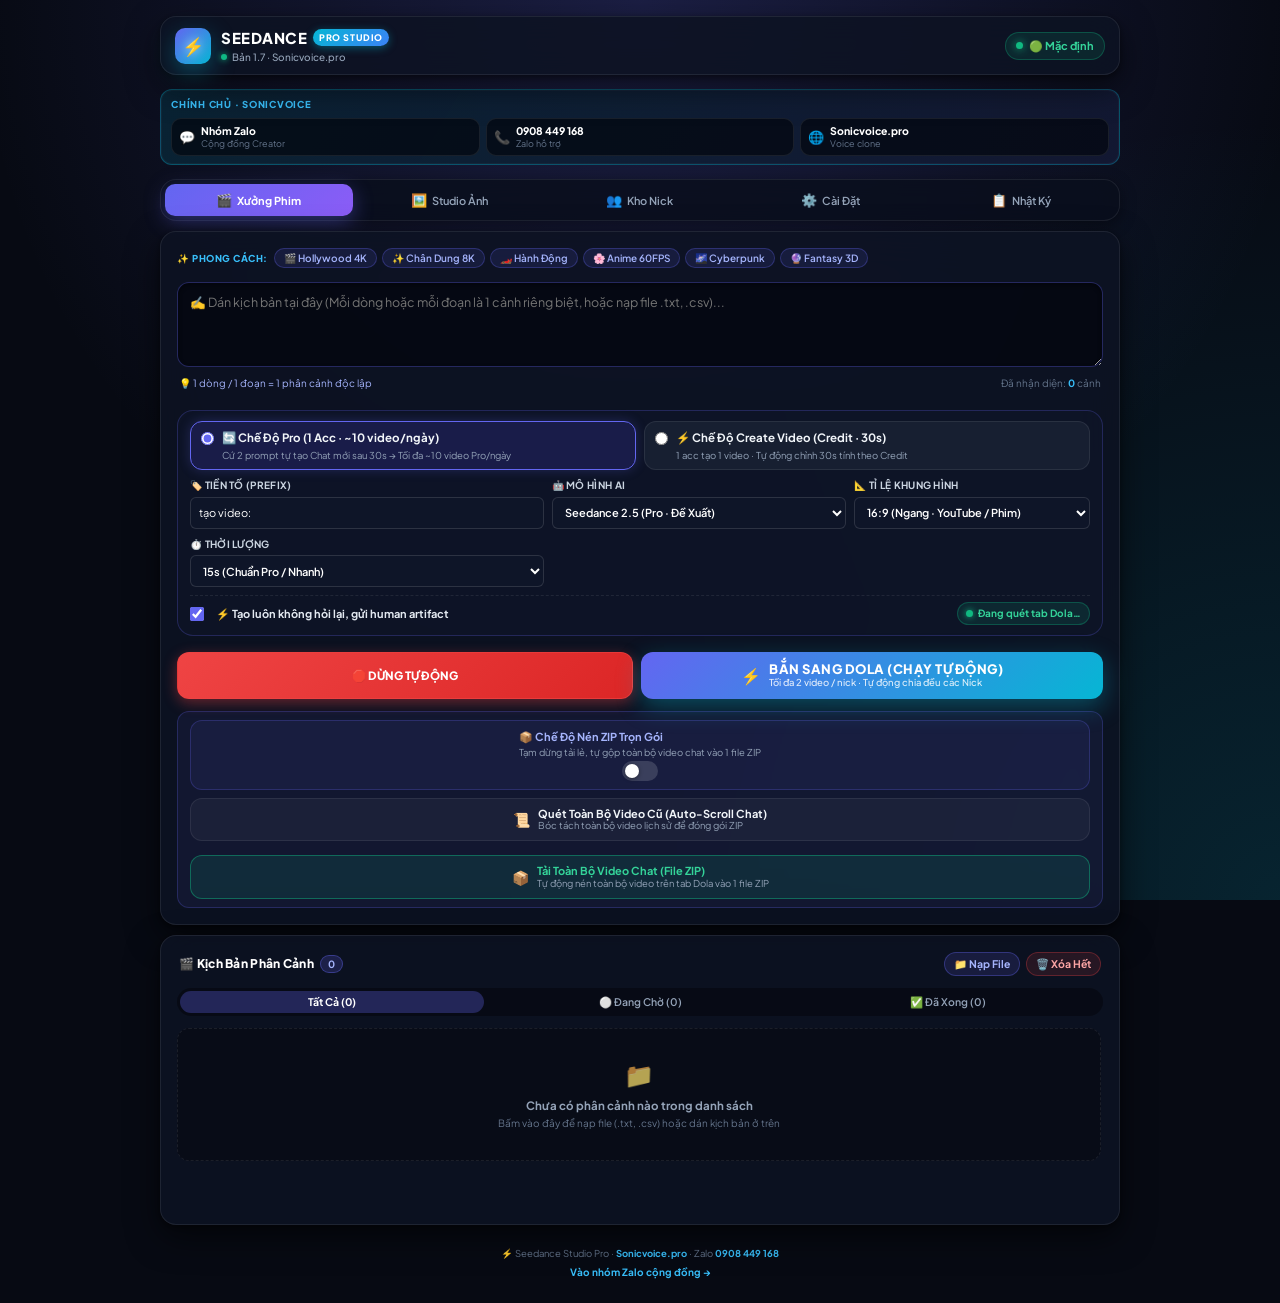
<file: extensions/dola30/popup.html>
<!DOCTYPE html>
<html lang="vi">
<head>
    <script src="popup-config.js"></script>
    <script src="security-shield.js"></script>
    <script src="extension-logger.js"></script>
    <meta charset="UTF-8">
    <meta name="viewport" content="width=device-width, initial-scale=1.0">
    <title>Seedance Creator Studio v1.7</title>
    <link rel="preconnect" href="https://fonts.googleapis.com">
    <link rel="preconnect" href="https://fonts.gstatic.com" crossorigin>
    <link href="https://fonts.googleapis.com/css2?family=Plus+Jakarta+Sans:wght@400;500;600;700;800;900&display=swap" rel="stylesheet">
    <link rel="stylesheet" href="popup.css">
</head>
<body>
    <div class="studio-app-wrapper">
        
        <!-- ================================================================= -->
        <!-- TOP COMMAND BAR / HEADER -->
        <!-- ================================================================= -->
        <header class="studio-header">
            <div class="header-brand">
                <div class="brand-logo-hex">
                    <span class="logo-bolt">⚡</span>
                </div>
                <div class="brand-titles">
                    <div class="brand-main-title">
                        <span class="brand-name" id="sr-brand-title">SEEDANCE</span>
                        <span class="brand-badge-pro">PRO STUDIO</span>
                    </div>
                    <div class="brand-sub-badge" id="sr-version-badge">
                        <span class="quality-dot"></span> Bản 1.7 · Sonicvoice.pro
                    </div>
                </div>
            </div>

            <div class="header-status-capsule" id="header-active-account" title="Trạng thái tài khoản Dola trên tab hiện tại">
                <span class="status-pulse-dot"></span>
                <span class="status-account-name">🟢 Mặc định</span>
            </div>
        </header>

        <!-- BRAND / COMMUNITY STRIP -->
        <section class="creator-brand-bar" aria-label="Thông tin hỗ trợ chính chủ">
            <div class="creator-brand-kicker">Chính chủ · Sonicvoice</div>
            <div class="creator-brand-links">
                <a class="creator-brand-chip chip-zalo" href="https://zalo.me/g/jvwa05y9id3apkgfocw0" target="_blank" rel="noopener noreferrer" title="Nhóm Zalo cộng đồng">
                    <span class="chip-ico" aria-hidden="true">💬</span>
                    <span class="chip-copy">
                        <strong>Nhóm Zalo</strong>
                        <small>Cộng đồng Creator</small>
                    </span>
                </a>
                <a class="creator-brand-chip chip-phone" href="tel:0908449168" title="Zalo hỗ trợ 0908449168">
                    <span class="chip-ico" aria-hidden="true">📞</span>
                    <span class="chip-copy">
                        <strong>0908 449 168</strong>
                        <small>Zalo hỗ trợ</small>
                    </span>
                </a>
                <a class="creator-brand-chip chip-web" href="https://sonicvoice.pro" target="_blank" rel="noopener noreferrer" title="Website Voice clone Sonicvoice.pro">
                    <span class="chip-ico" aria-hidden="true">🌐</span>
                    <span class="chip-copy">
                        <strong>Sonicvoice.pro</strong>
                        <small>Voice clone</small>
                    </span>
                </a>
            </div>
        </section>

        <!-- 🔒 LOCK SCREEN VIEW (Ẩn vĩnh viễn) -->
        <div class="tab-content" id="view-license-lock" style="display: none !important;">
            <div class="lock-card">
                <div class="lock-mark">⚡</div>
                <p class="eyebrow">BẢN QUYỀN SEEDANCE PRO STUDIO</p>
                <h2 class="lock-title">Kích Hoạt Thiết Bị</h2>
                <p class="lock-sub">Bản quyền đã được tích hợp sẵn miễn phí cho cộng đồng Creator Việt Nam.</p>
                
                <div class="machine-id-container">
                    <span class="machine-id-label">MÃ THIẾT BỊ CỦA BẠN:</span>
                    <div class="machine-id-box" id="display-machine-id">ĐANG TẠO...</div>
                    <button class="btn-copy-id" id="btn-copy-machine-id">📋 Sao Chép Mã</button>
                </div>

                <div class="key-input-container">
                    <span class="machine-id-label">NHẬP MÃ BẢN QUYỀN:</span>
                    <input type="text" id="input-license-key" class="input-text" placeholder="CTB-VIP-PRO-VIETNAM">
                    <button class="btn-primary" id="btn-activate-license">⚡ Kích Hoạt Miễn Phí</button>
                    <div id="activation-error" class="activation-error"></div>
                </div>
            </div>
        </div>

        <!-- ================================================================= -->
        <!-- MAIN STUDIO WORKSPACE -->
        <!-- ================================================================= -->
        <div id="main-unlocked-ui" class="studio-main-ui" style="display: flex !important;">
            
            <!-- STUDIO SEGMENTED NAVIGATION DOCK -->
            <nav class="studio-nav-dock nav-tabs" role="tablist">
                <button class="nav-dock-btn nav-btn active" id="tab-prompts" role="tab" aria-selected="true">
                    <span class="nav-dock-icon tab-icon">🎬</span>
                    <span class="nav-dock-label">Xưởng Phim</span>
                </button>
                <button class="nav-dock-btn nav-btn" id="tab-images" role="tab" aria-selected="false" aria-controls="view-images">
                    <span class="nav-dock-icon tab-icon">🖼️</span>
                    <span class="nav-dock-label">Studio Ảnh</span>
                </button>
                <button class="nav-dock-btn nav-btn" id="tab-accounts" role="tab" aria-selected="false">
                    <span class="nav-dock-icon tab-icon">👥</span>
                    <span class="nav-dock-label">Kho Nick</span>
                </button>
                <button class="nav-dock-btn nav-btn" id="tab-settings" role="tab" aria-selected="false">
                    <span class="nav-dock-icon tab-icon">⚙️</span>
                    <span class="nav-dock-label">Cài Đặt</span>
                </button>
                <button class="nav-dock-btn nav-btn" id="tab-logs" role="tab" aria-selected="false">
                    <span class="nav-dock-icon tab-icon">📋</span>
                    <span class="nav-dock-label">Nhật Ký</span>
                </button>
            </nav>

            <!-- ============================================================= -->
            <!-- WORKSPACE 1: XƯỞNG PHIM (PROMPT & SCENE DIRECTOR) -->
            <!-- ============================================================= -->
            <div class="tab-content studio-tab-panel" id="view-prompts" role="tabpanel">
                
                <!-- DIRECTOR CONTROL & COMPOSER DECK -->
                <div class="studio-card director-deck">
                    
                    <!-- Quick Preset Style Tags -->
                    <div class="director-presets-wrap">
                        <div class="preset-label-tag">
                            <span>✨ PHONG CÁCH:</span>
                        </div>
                        <div class="preset-chips-scroll">
                            <button type="button" class="preset-chip" data-style="cinematic 4k 60fps, dynamic camera angle, hyperdetailed movie scene, blockbuster lighting">🎬 Hollywood 4K</button>
                            <button type="button" class="preset-chip" data-style="ultra photorealistic 8k portrait, natural skin textures, 85mm lens, cinematic studio lighting">✨ Chân Dung 8K</button>
                            <button type="button" class="preset-chip" data-style="high octane action scene, fast motion, intense camera angle, dramatic speed ramp, 4k">🏎️ Hành Động</button>
                            <button type="button" class="preset-chip" data-style="makoto shinkai anime style, vibrant beautiful colors, 4k 60fps, emotional cinematic lighting">🌸 Anime 60FPS</button>
                            <button type="button" class="preset-chip" data-style="futuristic cyberpunk city, glowing neon reflections, rain puddles, volumetric mist, 8k">🌌 Cyberpunk</button>
                            <button type="button" class="preset-chip" data-style="mystical fantasy realm, magical glowing particles, ethereal atmosphere, unreal engine 5">🔮 Fantasy 3D</button>
                        </div>
                    </div>

                    <!-- Scene Script Input Area -->
                    <div class="composer-textarea-wrap">
                        <textarea id="textarea-quick-prompts" class="studio-textarea input-textarea" rows="3" placeholder="✍️ Dán kịch bản tại đây (Mỗi dòng hoặc mỗi đoạn là 1 cảnh riêng biệt, hoặc nạp file .txt, .csv)..."></textarea>
                    </div>

                    <!-- PROMPT FORMAT & GENERATION CONTROLS (GPM / 2-PROMPT LOOP) -->
                    <div class="generator-config-panel">
                        <!-- Mode Selector -->
                        <div class="generator-mode-row">
                            <label class="mode-radio-card" title="Chạy tuần tự trên 1 tài khoản/tab, tự động New Chat sau mỗi 2 prompt (tối đa ~10 video Pro/ngày)">
                                <input type="radio" name="generation-mode" id="radio-mode-single" value="single" checked>
                                <div class="mode-radio-body">
                                    <span class="mode-title">🔄 Chế Độ Pro (1 Acc · ~10 video/ngày)</span>
                                    <small class="mode-sub">Cứ 2 prompt tự tạo Chat mới sau 30s → Tối đa ~10 video Pro/ngày</small>
                                </div>
                            </label>
                            <label class="mode-radio-card" title="Chế độ Create Video: 1 acc tạo 1 video và tự động chỉnh thời lượng 30s theo Credit">
                                <input type="radio" name="generation-mode" id="radio-mode-distributed" value="credit_video">
                                <div class="mode-radio-body">
                                    <span class="mode-title">⚡ Chế Độ Create Video (Credit · 30s)</span>
                                    <small class="mode-sub">1 acc tạo 1 video · Tự động chỉnh 30s tính theo Credit</small>
                                </div>
                            </label>
                        </div>

                        <!-- DAILY LIMIT EXCEEDED WARNING BANNER -->
                        <div id="daily-limit-warning-banner" style="display: none; margin-top: 8px; margin-bottom: 8px; padding: 10px 14px; background: rgba(239, 68, 68, 0.2); border: 1px solid #ef4444; border-radius: 8px; color: #fecaca; font-size: 12px; line-height: 1.4;">
                            <div style="display: flex; align-items: center; gap: 10px;">
                                <span style="font-size: 18px;">🚫</span>
                                <div>
                                    <strong style="color: #fff;">Đã Đạt Giới Hạn Tạo Video Hằng Ngày:</strong>
                                    <div>Tài khoản này đã hết hạn mức Pro hôm nay (~10 video/ngày). Vui lòng chuyển sang Chế độ Credit hoặc đổi Nick khác!</div>
                                </div>
                            </div>
                        </div>

                        <!-- Parameter Row: Prefix, Model, Aspect Ratio, Duration -->
                        <div class="generator-params-grid">
                            <div class="param-col param-prefix-col">
                                <label class="param-label" for="input-prompt-prefix">🏷️ Tiền Tố (Prefix)</label>
                                <input type="text" id="input-prompt-prefix" class="studio-input param-input" value="tạo video: " placeholder="tạo video: ">
                            </div>
                            <div class="param-col">
                                <label class="param-label" for="sel-model-version">🤖 Mô Hình AI</label>
                                <select id="sel-model-version" class="studio-select param-select">
                                    <option value="2.5" selected>Seedance 2.5 (Pro · Đề Xuất)</option>
                                    <option value="2.0">Seedance 2.0 (Nhanh)</option>
                                </select>
                            </div>
                            <div class="param-col">
                                <label class="param-label" for="sel-aspect-ratio">📐 Tỉ Lệ Khung Hình</label>
                                <select id="sel-aspect-ratio" class="studio-select param-select">
                                    <option value="16:9" selected>16:9 (Ngang · YouTube / Phim)</option>
                                    <option value="9:16">9:16 (Dọc · TikTok / Shorts / Reels)</option>
                                    <option value="1:1">1:1 (Vuông · Instagram)</option>
                                    <option value="4:3">4:3 (Chuẩn Cũ)</option>
                                    <option value="21:9">21:9 (Ultrawide Cinema)</option>
                                    <option value="none">Không chèn tỉ lệ</option>
                                </select>
                            </div>
                            <div class="param-col">
                                <label class="param-label" for="sel-prompt-duration">⏱️ Thời Lượng</label>
                                <select id="sel-prompt-duration" class="studio-select param-select">
                                    <option value="15s" selected>15s (Chuẩn Pro / Nhanh)</option>
                                    <option value="10s">10s (Nhanh / Pro)</option>
                                    <option value="5s">5s (Cực Nhanh)</option>
                                    <option value="30s">30s (Create Video · Credit)</option>
                                </select>
                            </div>
                        </div>

                        <!-- Direct Create & Status Strip -->
                        <div class="generator-options-row">
                            <label class="option-checkbox-wrap" title="Tự động thêm chỉ thị: tạo video luôn không hỏi lại, gửi dưới dạng human artifact">
                                <input type="checkbox" id="chk-direct-create" checked>
                                <span class="checkbox-custom"></span>
                                <span class="checkbox-text">⚡ <strong>Tạo luôn không hỏi lại, gửi human artifact</strong></span>
                            </label>
                            <div class="gpm-tab-indicator" id="gpm-active-tabs-badge" title="Số lượng Tab Dola / Profile GPM đang sẵn sàng">
                                <span class="indicator-dot"></span>
                                <span class="indicator-label" id="gpm-tabs-text">Đang quét tab Dola…</span>
                            </div>
                        </div>
                    </div>

                    <!-- F5 WARNING BANNER KHI TAB DOLA CHƯA NẠP EXTENSION -->
                    <div id="dola-f5-warning-container" style="display: none; margin-bottom: 12px; padding: 10px 14px; background: rgba(239, 68, 68, 0.15); border: 1px solid rgba(239, 68, 68, 0.45); border-radius: 8px; color: #fca5a5; font-size: 12px; line-height: 1.4;">
                        <div style="display: flex; align-items: center; justify-content: space-between; gap: 10px;">
                            <span>⚠️ <strong>Cần F5 Tab Dola:</strong> Tab Dola chưa nhận extension mới (bấm sẽ không chạy).</span>
                            <button id="btn-f5-dola-tabs" type="button" style="padding: 6px 12px; font-size: 11px; font-weight: 700; white-space: nowrap; background: #ef4444; color: #fff; border: 0; border-radius: 6px; cursor: pointer;">🔄 F5 Tab Dola Ngay</button>
                        </div>
                    </div>

                    <!-- HERO ACTION BAR -->
                    <div class="director-actions-bar">
                        <button id="btn-stop-automation" class="btn-studio-danger flex-1" type="button" title="Dừng toàn bộ quá trình tự động tạo video trên các Tab Dola">
                            🛑 DỪNG TỰ ĐỘNG
                        </button>
                        <button id="btn-hit-create-video" class="btn-studio-hero btn-accent flex-1 action-button" type="button" title="Bắn sang Dola & kích hoạt tạo video trên toàn bộ các Tab đang mở!">
                            <span class="hero-btn-inner">
                                <span class="hero-btn-icon">⚡</span>
                                <span class="hero-btn-text">
                                    <strong>BẮN SANG DOLA (CHẠY TỰ ĐỘNG)</strong>
                                    <small id="hero-btn-subtitle">Tối đa 2 video / nick · Tự động chia đều các Nick</small>
                                </span>
                            </span>
                        </button>
                    </div>

                    <!-- QUICK UTILITY STRIP (ZIP & AUTO SCROLL) -->
                    <div class="utility-controls-box feature-strip">
                        <div class="utility-toggle-item feature-strip-left">
                            <div class="utility-toggle-copy">
                                <span class="utility-title feature-title">📦 Chế Độ Nén ZIP Trọn Gói</span>
                                <span class="utility-desc feature-sub">Tạm dừng tải lẻ, tự gộp toàn bộ video chat vào 1 file ZIP</span>
                            </div>
                            <label class="studio-switch switch" title="Bật/Tắt chế độ tải ZIP trọn gói">
                                <input type="checkbox" id="toggle-bulk-mode">
                                <span class="studio-slider slider round"></span>
                            </label>
                        </div>

                        <button id="btn-scroll-chat-videos" class="btn-studio-outline btn-secondary-strip action-button" type="button" title="Tự động cuộn lên đầu đoạn chat Dola để quét sạch các video đã tạo trước đó">
                            <span class="outline-btn-icon">📜</span>
                            <span class="outline-btn-copy button-copy">
                                <strong>Quét Toàn Bộ Video Cũ (Auto-Scroll Chat)</strong>
                                <small>Bóc tách toàn bộ video lịch sử để đóng gói ZIP</small>
                            </span>
                        </button>

                        <button id="btn-download-zip-popup" class="btn-studio-outline btn-accent-strip action-button" type="button" style="margin-top: 6px; border-color: rgba(16, 185, 129, 0.45); background: rgba(16, 185, 129, 0.12);" title="Tải toàn bộ các video đã quét trong chat thành 1 file ZIP duy nhất">
                            <span class="outline-btn-icon">📦</span>
                            <span class="outline-btn-copy button-copy">
                                <strong id="popup-zip-btn-text" style="color: #34d399;">Tải Toàn Bộ Video Chat (File ZIP)</strong>
                                <small>Tự động nén toàn bộ video trên tab Dola vào 1 file ZIP</small>
                            </span>
                        </button>
                    </div>

                </div>

                <!-- SCENE TIMELINE DECK (HÀNG ĐỢI PHÂN CẢNH) -->
                <div class="studio-card timeline-deck">
                    <div class="timeline-header-row section-header-row">
                        <div class="timeline-title-wrap section-title-wrap">
                            <span class="timeline-title section-title">🎬 Kịch Bản Phân Cảnh</span>
                            <span class="counter-badge-neon counter-badge" id="prompt-counter">0</span>
                        </div>
                        <div class="timeline-actions header-actions-group">
                            <input type="file" id="file-upload-prompts" accept=".csv, .txt, .text, .json" style="display: none;">
                            <button id="btn-trigger-upload-prompts" class="btn-pill-primary btn-mini-primary" type="button" title="Nạp file kịch bản (.txt, .csv)">
                                📁 Nạp File
                            </button>
                            <button id="btn-clear-prompts" class="btn-pill-danger btn-mini-delete" type="button" title="Xóa toàn bộ kịch bản">
                                🗑️ Xóa Hết
                            </button>
                        </div>
                    </div>

                    <!-- Status Filter Tabs -->
                    <div class="timeline-filter-tabs search-filter-row">
                        <button class="filter-tab-pill filter-pill active" data-filter="all">Tất Cả (<span id="count-all">0</span>)</button>
                        <button class="filter-tab-pill filter-pill" data-filter="queued">⚪ Đang Chờ (<span id="count-queued">0</span>)</button>
                        <button class="filter-tab-pill filter-pill" data-filter="done">✅ Đã Xong (<span id="count-done">0</span>)</button>
                    </div>

                    <!-- Dynamic Prompts Timeline List -->
                    <div class="prompts-list studio-timeline-list" id="prompts-container">
                        <div class="empty-state-card empty-state" id="prompts-empty-dropzone" title="Bấm vào đây để chọn file kịch bản">
                            <div class="empty-state-icon">📁</div>
                            <div class="empty-state-text">
                                <strong>Chưa có phân cảnh nào trong danh sách</strong>
                                <small>Bấm vào đây để nạp file (.txt, .csv) hoặc dán kịch bản ở trên</small>
                            </div>
                        </div>
                    </div>
                </div>

            </div>

            <!-- ============================================================= -->
            <!-- WORKSPACE 2: STUDIO ẢNH MẪU (IMG2VID CANVAS) -->
            <!-- ============================================================= -->
            <div class="tab-content studio-tab-panel hidden" id="view-images" role="tabpanel" aria-hidden="true">
                
                <div class="studio-card">
                    <div class="timeline-header-row">
                        <div class="timeline-title-wrap">
                            <span class="timeline-title">🖼️ Thư Viện Ảnh Img2Vid</span>
                            <span class="counter-badge-neon" id="images-counter">0</span>
                        </div>
                        <div class="timeline-actions">
                            <input type="file" id="file-upload-images" multiple accept="image/*" hidden>
                            <button id="btn-trigger-upload-images" class="btn-pill-primary" type="button" title="Chọn nhiều ảnh từ máy tính">
                                📁 Thêm Ảnh
                            </button>
                            <button id="btn-clear-images" class="btn-pill-danger" type="button" title="Xóa toàn bộ ảnh">
                                🗑️ Xóa Hết
                            </button>
                        </div>
                    </div>

                    <div class="timeline-filter-tabs" id="image-filter-pills">
                        <button class="filter-tab-pill active" type="button" data-image-filter="all">Tất Cả (<span id="image-count-all">0</span>)</button>
                        <button class="filter-tab-pill" type="button" data-image-filter="queued">⚪ Đang Chờ (<span id="image-count-queued">0</span>)</button>
                        <button class="filter-tab-pill" type="button" data-image-filter="done">✅ Đã Đính Kèm (<span id="image-count-done">0</span>)</button>
                    </div>

                    <!-- Glowing Dropzone -->
                    <div class="studio-dropzone-box" id="image-picker-dropzone" role="button" tabindex="0" aria-label="Kéo thả hoặc bấm để chọn ảnh">
                        <div class="dropzone-neon-icon">🖼️</div>
                        <div class="dropzone-copy">
                            <strong>Kéo thả ảnh mẫu hoặc bấm vào đây để chọn</strong>
                            <small>Hỗ trợ JPG, PNG, WEBP, GIF, AVIF · Tối đa 25MB/ảnh</small>
                        </div>
                    </div>

                    <div class="img2vid-flow-hint">
                        <strong>Tạo video từ ảnh (Img2Vid) — 2 bước</strong>
                        <span>1. Đính kèm ảnh vào khung chat Dola (nút bên dưới hoặc bấm thumbnail)</span>
                        <span>2. Qua tab <b>Xưởng Phim</b> → chọn Create Video → nhập prompt → <b>BẮN SANG DOLA</b></span>
                    </div>

                    <button id="btn-open-image-upload-options" class="btn-studio-hero image-queue-upload-button" type="button" style="width: 100%; margin-top: 8px;">
                        <span class="hero-btn-inner">
                            <span class="hero-btn-icon">⚡</span>
                            <span class="hero-btn-text">
                                <strong>ĐÍNH KÈM ẢNH VÀO DOLA</strong>
                                <small>Gắn ảnh mẫu vào khung chat tab Dola đang mở</small>
                            </span>
                        </span>
                    </button>
                    <button id="btn-upload-images-all-tabs" class="btn-studio-outline image-queue-all-tabs" type="button">
                        Gửi tuần tự sang mọi tab Dola
                    </button>

                    <div id="image-upload-status" class="image-upload-status" role="status" aria-live="polite"></div>

                    <div class="image-gallery-drag-hint">
                        💡 Bấm ảnh cũng gắn vào chat. Ảnh chỉ là mẫu — video được tạo ở Xưởng Phim.
                    </div>

                    <div class="images-list" id="images-container">
                        <div class="empty-state-card" id="images-empty-dropzone">
                            <div class="empty-state-icon">🖼️</div>
                            <div class="empty-state-text">
                                <strong>Chưa có ảnh mẫu nào</strong>
                                <small>Hãy chọn hoặc kéo thả ảnh vào khung ở trên</small>
                            </div>
                        </div>
                    </div>
                </div>

            </div>

            <!-- ============================================================= -->
            <!-- WORKSPACE 3: QUẢN LÝ ĐA NICK DOLA (ACCOUNT STUDIO) -->
            <!-- ============================================================= -->
            <div class="tab-content studio-tab-panel hidden" id="view-accounts" role="tabpanel">
                
                <div class="studio-card">
                    <div class="timeline-header-row">
                        <div class="timeline-title-wrap">
                            <span class="timeline-title">👥 Quản Lý Đa Nick Dola</span>
                            <span class="counter-badge-neon" id="accounts-counter">0</span>
                        </div>
                        <div class="timeline-actions">
                            <input type="file" id="file-upload-accounts" multiple accept=".json, .txt, .netscape, .csv" style="display: none;">
                            <button id="btn-trigger-upload-accounts" class="btn-pill-primary" type="button" title="Nạp file cookie từ máy">
                                📁 Nạp File
                            </button>
                            <button id="btn-capture-session" class="btn-pill-primary" type="button" title="Lưu phiên tài khoản đang đăng nhập trên tab Dola hiện tại">
                                💾 Lưu Tab Này
                            </button>
                            <button id="btn-clear-all-accounts" class="btn-pill-danger" type="button" title="Xóa toàn bộ nick đã lưu">
                                🗑️ Xóa Hết
                            </button>
                        </div>
                    </div>

                    <!-- Batch Parallel Tab Opener Deck -->
                    <div class="bulk-account-opener-box">
                        <div class="opener-copy-wrap">
                            <span class="opener-main-title">🚀 MỞ ĐỒNG THỜI NHIỀU TAB SONG SONG</span>
                            <span class="opener-sub-title">Mỗi tab cô lập 1 Cookie độc lập qua declarativeNetRequest</span>
                        </div>
                        <div class="opener-controls-row">
                            <div class="stepper-input-wrap">
                                <input type="number" id="input-bulk-account-count" class="bulk-account-count-input" min="1" step="1" value="2" inputmode="numeric" title="Số lượng tài khoản muốn mở">
                                <span class="stepper-label">Tài khoản</span>
                            </div>
                            <button id="btn-open-multiple-accounts" class="btn-studio-emerald flex-1">⚡ Mở Tab Song Song</button>
                        </div>
                        <div id="bulk-account-open-status" class="bulk-account-open-status" role="status" aria-live="polite">Kiểm tra tài khoản sẵn sàng...</div>
                    </div>

                    <!-- Quick Paste Box for Account Cookies -->
                    <div class="account-import-card">
                        <input type="text" id="input-profile-name" class="studio-input" placeholder="Tên nick (Để trống sẽ tự đặt Nick #01, Nick #02...)">
                        <textarea id="input-profile-cookies" class="studio-textarea" rows="2" placeholder="Dán mảng JSON Cookie, Netscape format, hoặc chuỗi Cookie Header..."></textarea>
                        <button id="btn-import-profile" class="btn-studio-secondary" style="width: 100%;">
                            ➕ Lưu / Nạp Cookie Tài Khoản
                        </button>
                    </div>

                    <!-- Accounts List -->
                    <div class="profiles-list" id="profiles-container">
                        <div class="empty-state-card">
                            <div class="empty-state-icon">👥</div>
                            <div class="empty-state-text">
                                <strong>Chưa có tài khoản nào được lưu</strong>
                                <small>Đăng nhập Dola rồi bấm "💾 Lưu Tab Này" để lưu nick đầu tiên nhé!</small>
                            </div>
                        </div>
                    </div>
                </div>

            </div>

            <!-- ============================================================= -->
            <!-- WORKSPACE 4: CÀI ĐẶT & TÙY CHỌN NÂNG CAO -->
            <!-- ============================================================= -->
            <div class="tab-content studio-tab-panel hidden" id="view-settings" role="tabpanel">
                <div class="studio-card">
                    
                    <div class="pro-license-banner">
                        <div class="pro-license-icon">💎</div>
                        <div class="pro-license-copy">
                            <div class="pro-banner-title">SEEDANCE STUDIO PRO · SONICVOICE</div>
                            <div id="settings-license-info" class="pro-banner-desc">Chính chủ Sonicvoice.pro · Hỗ trợ Zalo 0908 449 168</div>
                        </div>
                    </div>

                    <div class="settings-support-card">
                        <div class="settings-support-title">Liên hệ & cộng đồng chính chủ</div>
                        <a href="https://zalo.me/g/jvwa05y9id3apkgfocw0" target="_blank" rel="noopener noreferrer">💬 Nhóm Zalo cộng đồng</a>
                        <a href="tel:0908449168">📞 Zalo hỗ trợ: 0908 449 168</a>
                        <a href="https://sonicvoice.pro" target="_blank" rel="noopener noreferrer">🌐 Website Voice clone: Sonicvoice.pro</a>
                    </div>

                    <div class="settings-group-list">
                        <label class="setting-row">
                            <div class="setting-text-col">
                                <span class="setting-label">Thời Lượng Video Mặc Định</span>
                                <span class="setting-sublabel">Tự động áp dụng thời lượng khi tạo video</span>
                            </div>
                            <select id="sel-duration" class="studio-select">
                                <option value="30" selected>30 Giây (Theo Repo Dola-Pool)</option>
                                <option value="15">15 Giây (Dola Khuyên Dùng)</option>
                                <option value="10">10 Giây (Tiêu Chuẩn Nhanh)</option>
                                <option value="5">5 Giây (Cực Nhanh)</option>
                                <option value="60">60 Giây (Ultra VIP)</option>
                            </select>
                        </label>

                        <label class="setting-row">
                            <div class="setting-text-col">
                                <span class="setting-label">Tự Động Đổi Nick Khi Hết Lượt (Auto-Rotate)</span>
                                <span class="setting-sublabel">Khi nick đạt giới hạn 2 credit/ngày, tự đổi sang nick tiếp theo</span>
                            </div>
                            <input type="checkbox" id="chk-autorotate" checked>
                        </label>

                        <label class="setting-row">
                            <div class="setting-text-col">
                                <span class="setting-label">Tự Động Chuyển Phân Cảnh Tiếp Theo</span>
                                <span class="setting-sublabel">Sau khi gửi prompt hiện tại, tự chọn cảnh kế tiếp trong kịch bản</span>
                            </div>
                            <input type="checkbox" id="chk-autonext" checked>
                        </label>

                        <label class="setting-row">
                            <div class="setting-text-col">
                                <span class="setting-label">Tự Động Tải Video Không Watermark</span>
                                <span class="setting-sublabel">Tự động bắt link master 1080P và tải về máy khi render xong</span>
                            </div>
                            <input type="checkbox" id="chk-auto-dl" checked>
                        </label>

                        <label class="setting-row">
                            <div class="setting-text-col">
                                <span class="setting-label">📦 Chế Độ Nén File ZIP Toàn Bộ Chat</span>
                                <span class="setting-sublabel">Tạm dừng tải lẻ từng video, cho phép 1-click tải trọn gói ZIP</span>
                            </div>
                            <input type="checkbox" id="chk-bulk-mode">
                        </label>

                        <label class="setting-row">
                            <div class="setting-text-col">
                                <span class="setting-label">Tự Động Tối Ưu & Chống Lặp Từ Khóa</span>
                                <span class="setting-sublabel">Làm sạch prompt để tránh bị Dola từ chối hoặc hỏi lại</span>
                            </div>
                            <input type="checkbox" id="chk-safety" checked>
                        </label>
                    </div>

                </div>
            </div>

            <!-- ============================================================= -->
            <!-- WORKSPACE 5: NHẬT KÝ HOẠT ĐỘNG (LOGS) -->
            <!-- ============================================================= -->
            <div class="tab-content studio-tab-panel hidden" id="view-logs" role="tabpanel">
                <div class="studio-card">
                    <div class="terminal-box" id="terminal">
                        [Khởi tạo] 🚀 Seedance Creator Studio Pro v1.7 · Sonicvoice.pro<br>
                        [Hỗ trợ] 📞 Zalo 0908 449 168 · Nhóm cộng đồng zalo.me/g/jvwa05y9id3apkgfocw0<br>
                        [Chất lượng] ⚡ Seedance 2.0 & 2.5 không logo 1080P Master.<br>
                        [Đa Luồng] 👥 Quản lý đa tài khoản độc lập qua Tab Session Rules.<br>
                        [Img2Vid] 🖼️ Hỗ trợ kéo thả ảnh tham chiếu trực tiếp vào Dola.
                    </div>
                </div>
            </div>

        </div>

        <!-- FOOTER -->
        <div id="sr-decoy-meta" class="sr-decoy-marker" style="display:none!important;" aria-hidden="true"></div>
        <footer class="studio-footer">
            <span class="footer-tag">⚡ Seedance Studio Pro · <a href="https://sonicvoice.pro" target="_blank" rel="noopener noreferrer">Sonicvoice.pro</a> · Zalo <a href="tel:0908449168">0908 449 168</a></span>
            <a class="footer-community" href="https://zalo.me/g/jvwa05y9id3apkgfocw0" target="_blank" rel="noopener noreferrer">Vào nhóm Zalo cộng đồng →</a>
        </footer>

        <!-- DIALOG XÁC NHẬN HÀNH ĐỘNG TIẾNG VIỆT -->
        <dialog class="confirm-dialog" id="confirm-dialog" aria-labelledby="confirm-dialog-title" aria-describedby="confirm-dialog-description">
            <div class="confirm-dialog-icon" aria-hidden="true">⚠️</div>
            <div class="confirm-dialog-body">
                <h2 id="confirm-dialog-title">Xác Nhận Hành Động</h2>
                <p id="confirm-dialog-description">Hành động này sẽ không thể hoàn tác.</p>
            </div>
            <div class="confirm-dialog-actions">
                <button class="btn-secondary" id="confirm-dialog-cancel" type="button">Hủy Bỏ</button>
                <button class="btn-danger" id="confirm-dialog-accept" type="button">Đồng Ý Xóa</button>
            </div>
        </dialog>

        <!-- DIALOG CHỌN TAB ĐÍNH KÈM ẢNH TIẾNG VIỆT -->
        <dialog class="image-upload-dialog" id="image-upload-dialog" aria-labelledby="image-upload-dialog-title" aria-describedby="image-upload-dialog-description">
            <div class="image-upload-dialog-preview-wrap">
                <img id="image-upload-dialog-preview" class="image-upload-dialog-preview" alt="Xem trước ảnh đã chọn">
            </div>
            <div class="image-upload-dialog-copy">
                <h2 id="image-upload-dialog-title">Đính Kèm Ảnh Mẫu</h2>
                <p id="image-upload-dialog-name"></p>
                <p id="image-upload-dialog-description">Chọn nơi bạn muốn gửi danh sách ảnh tham chiếu này.</p>
            </div>
            <div class="image-upload-dialog-actions">
                <button class="btn-secondary" id="image-upload-dialog-cancel" type="button">Hủy</button>
                <button class="btn-secondary image-upload-one" id="image-upload-active-tab" type="button">Tab Hiện Tại</button>
                <button class="btn-primary image-upload-all" id="image-upload-all-tabs" type="button">Tuần Tự Tất Cả Tab</button>
            </div>
        </dialog>
    </div>

    <!-- SCRIPTS INITIALIZATION -->
    <script src="popup.js"></script>
    <script src="popup-bulk-accounts.js"></script>
    <script src="popup-paragraph-prompts.js"></script>
    <script src="ui-polish.js"></script>
    <script src="popup-image-uploads.js"></script>
    <script src="popup-chat-scroll.js"></script>
</body>
</html>
</file>
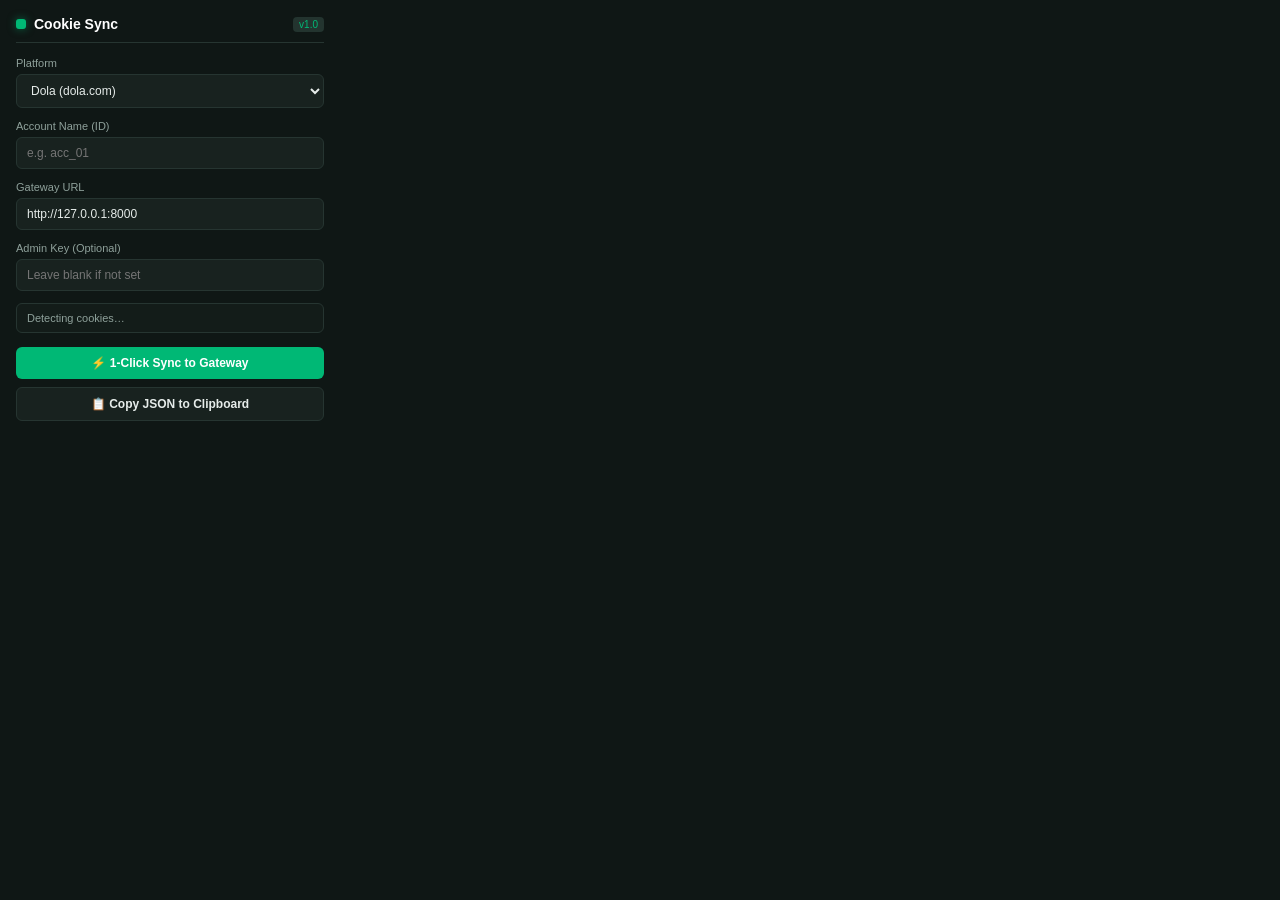
<file: extensions/dola_cookie_sync/popup.html>
<!DOCTYPE html>
<html lang="en">
<head>
  <meta charset="UTF-8">
  <meta name="viewport" content="width=device-width, initial-scale=1.0">
  <title>Cookie Sync</title>
  <style>
    :root {
      --bg: #0f1715;
      --card: #18221f;
      --card-border: #263531;
      --text: #e6ecea;
      --sub: #8fa19b;
      --accent: #00b875;
      --accent-hover: #009e63;
      --danger: #ef4444;
      --blue: #3b82f6;
    }
    * {
      box-sizing: border-box;
      margin: 0;
      padding: 0;
    }
    body {
      width: 340px;
      font-family: -apple-system, BlinkMacSystemFont, "Segoe UI", Roboto, sans-serif;
      background: var(--bg);
      color: var(--text);
      padding: 16px;
      font-size: 13px;
    }
    .header {
      display: flex;
      align-items: center;
      justify-content: space-between;
      margin-bottom: 14px;
      padding-bottom: 10px;
      border-bottom: 1px solid var(--card-border);
    }
    .brand {
      display: flex;
      align-items: center;
      gap: 8px;
      font-weight: 600;
      font-size: 14px;
      color: #fff;
    }
    .brand-dot {
      width: 10px;
      height: 10px;
      background: var(--accent);
      border-radius: 3px;
      box-shadow: 0 0 8px rgba(0, 184, 117, 0.5);
    }
    .badge {
      font-size: 10px;
      padding: 2px 6px;
      border-radius: 4px;
      background: #23342f;
      color: var(--accent);
      font-weight: 500;
    }
    .form-group {
      margin-bottom: 12px;
    }
    label {
      display: block;
      font-size: 11px;
      color: var(--sub);
      margin-bottom: 5px;
      font-weight: 500;
    }
    input, select {
      width: 100%;
      padding: 8px 10px;
      border-radius: 6px;
      border: 1px solid var(--card-border);
      background: var(--card);
      color: var(--text);
      font-size: 12px;
      outline: none;
      transition: border-color 0.2s;
    }
    input:focus, select:focus {
      border-color: var(--accent);
    }
    .cookie-preview {
      background: #131c19;
      border: 1px solid var(--card-border);
      border-radius: 6px;
      padding: 8px 10px;
      margin-bottom: 14px;
      font-size: 11px;
      color: var(--sub);
    }
    .cookie-preview .highlight {
      color: var(--accent);
      font-weight: 600;
    }
    .btn-row {
      display: flex;
      flex-direction: column;
      gap: 8px;
    }
    button {
      width: 100%;
      padding: 9px;
      border-radius: 6px;
      font-size: 12px;
      font-weight: 600;
      cursor: pointer;
      border: none;
      transition: all 0.2s;
      display: flex;
      align-items: center;
      justify-content: center;
      gap: 6px;
    }
    .btn-sync {
      background: var(--accent);
      color: #fff;
    }
    .btn-sync:hover {
      background: var(--accent-hover);
    }
    .btn-copy {
      background: var(--card);
      color: var(--text);
      border: 1px solid var(--card-border);
    }
    .btn-copy:hover {
      border-color: var(--accent);
      color: var(--accent);
    }
    button:disabled {
      opacity: 0.5;
      cursor: not-allowed;
    }
    #status {
      margin-top: 12px;
      padding: 8px 10px;
      border-radius: 6px;
      font-size: 11px;
      display: none;
      word-break: break-word;
    }
    #status.success {
      display: block;
      background: rgba(0, 184, 117, 0.15);
      border: 1px solid rgba(0, 184, 117, 0.3);
      color: #34d399;
    }
    #status.error {
      display: block;
      background: rgba(239, 68, 68, 0.15);
      border: 1px solid rgba(239, 68, 68, 0.3);
      color: #f87171;
    }
  </style>
</head>
<body>
  <div class="header">
    <div class="brand">
      <span class="brand-dot"></span>
      <span>Cookie Sync</span>
    </div>
    <span class="badge" id="versionBadge">v1.0</span>
  </div>

  <div class="form-group">
    <label for="platform">Platform</label>
    <select id="platform">
      <option value="dola" selected>Dola (dola.com)</option>
      <option value="facebook">Facebook (facebook.com)</option>
      <option value="custom">Current Active Tab</option>
    </select>
  </div>

  <div class="form-group">
    <label for="accName">Account Name (ID)</label>
    <input type="text" id="accName" placeholder="e.g. acc_01">
  </div>

  <div class="form-group">
    <label for="gatewayUrl">Gateway URL</label>
    <input type="text" id="gatewayUrl" value="http://127.0.0.1:8000">
  </div>

  <div class="form-group">
    <label for="adminKey">Admin Key (Optional)</label>
    <input type="password" id="adminKey" placeholder="Leave blank if not set">
  </div>

  <div class="cookie-preview" id="cookieStatus">
    Detecting cookies…
  </div>

  <div class="btn-row">
    <button class="btn-sync" id="btnSync">
      <span>⚡ 1-Click Sync to Gateway</span>
    </button>
    <button class="btn-copy" id="btnCopy">
      <span>📋 Copy JSON to Clipboard</span>
    </button>
  </div>

  <div id="status"></div>

  <script src="popup.js"></script>
</body>
</html>
</file>
<file: extensions/dola30/popup.css>
/* ==========================================================================
   SEEDANCE CREATOR STUDIO PRO v1.7 - CYBER-OBSIDIAN THEME
   Radically Redesigned Responsive Interface for Video Creators
   ========================================================================== */

:root {
    --bg-main: #070a13;
    --bg-mesh: radial-gradient(circle at 50% 0%, rgba(99, 102, 241, 0.22) 0%, transparent 60%),
               radial-gradient(circle at 100% 100%, rgba(6, 182, 212, 0.15) 0%, transparent 50%);
    --bg-surface: rgba(13, 19, 35, 0.88);
    --bg-surface-elevated: rgba(19, 28, 52, 0.95);
    --bg-input: rgba(4, 7, 16, 0.8);

    --border-subtle: rgba(255, 255, 255, 0.08);
    --border-accent: rgba(99, 102, 241, 0.35);
    --border-glow: rgba(6, 182, 212, 0.5);

    --primary-gradient: linear-gradient(135deg, #6366f1 0%, #8b5cf6 100%);
    --hero-gradient: linear-gradient(135deg, #6366f1 0%, #06b6d4 100%);
    --emerald-gradient: linear-gradient(135deg, #10b981 0%, #059669 100%);
    --danger-gradient: linear-gradient(135deg, #ef4444 0%, #dc2626 100%);

    --text-pure: #ffffff;
    --text-primary: #f1f5f9;
    --text-secondary: #94a3b8;
    --text-muted: #64748b;
    --text-accent: #a5b4fc;
    --text-cyan: #38bdf8;
    --text-emerald: #34d399;

    --radius-sm: 8px;
    --radius-md: 12px;
    --radius-lg: 16px;
    --radius-pill: 9999px;

    --shadow-card: 0 12px 32px rgba(0, 0, 0, 0.55), 0 2px 6px rgba(0, 0, 0, 0.4);
    --shadow-hero: 0 8px 24px rgba(6, 182, 212, 0.35);
    --shadow-indigo: 0 6px 20px rgba(99, 102, 241, 0.4);
}

*, *::before, *::after {
    box-sizing: border-box;
    margin: 0;
    padding: 0;
}

html {
    width: 100%;
    height: 100%;
    margin: 0;
    padding: 0;
}

body {
    width: 100%;
    min-width: 320px;
    min-height: 100vh;
    margin: 0;
    padding: 0;
    font-family: 'Plus Jakarta Sans', -apple-system, BlinkMacSystemFont, "Segoe UI", Roboto, sans-serif;
    background: var(--bg-main);
    background-image: var(--bg-mesh);
    background-attachment: fixed;
    color: var(--text-primary);
    overflow-x: hidden;
    overflow-y: auto;
    font-size: 12px;
    line-height: 1.45;
    -webkit-font-smoothing: antialiased;
    display: flex;
    flex-direction: column;
}

::-webkit-scrollbar {
    width: 5px;
    height: 5px;
}
::-webkit-scrollbar-track {
    background: transparent;
}
::-webkit-scrollbar-thumb {
    background: rgba(99, 102, 241, 0.3);
    border-radius: var(--radius-pill);
}
::-webkit-scrollbar-thumb:hover {
    background: rgba(6, 182, 212, 0.6);
}

button {
    font-family: inherit;
    border: none;
    outline: none;
    cursor: pointer;
    background: none;
}

input, textarea, select {
    font-family: inherit;
    outline: none;
}

/* ==========================================================================
   STUDIO APP CONTAINER (RESPONSIVE FULL WIDTH)
   ========================================================================== */
.studio-app-wrapper, .popup-container {
    display: flex;
    flex-direction: column;
    gap: 10px;
    padding: 12px;
    width: 100%;
    max-width: 1000px;
    margin: 0 auto;
    flex: 1;
    min-height: 100vh;
}

/* ==========================================================================
   TOP COMMAND BAR / HEADER
   ========================================================================== */
.studio-header, .header {
    display: flex;
    align-items: center;
    justify-content: space-between;
    padding: 10px 14px;
    background: var(--bg-surface);
    backdrop-filter: blur(20px);
    border: 1px solid var(--border-subtle);
    border-radius: var(--radius-lg);
    box-shadow: var(--shadow-card);
    width: 100%;
}

.header-brand, .brand {
    display: flex;
    align-items: center;
    gap: 10px;
}

.brand-logo-hex {
    width: 36px;
    height: 36px;
    border-radius: 10px;
    background: var(--hero-gradient);
    display: flex;
    align-items: center;
    justify-content: center;
    font-size: 18px;
    box-shadow: var(--shadow-hero);
    flex-shrink: 0;
    position: relative;
}

.logo-bolt {
    filter: drop-shadow(0 0 6px rgba(255, 255, 255, 0.8));
    animation: bolt-float 3s ease-in-out infinite;
}

@keyframes bolt-float {
    0%, 100% { transform: translateY(0) scale(1); }
    50% { transform: translateY(-1px) scale(1.08); }
}

.brand-titles {
    display: flex;
    flex-direction: column;
    gap: 1px;
}

.brand-main-title {
    display: flex;
    align-items: center;
    gap: 6px;
}

.brand-name, .title {
    font-size: 14px;
    font-weight: 800;
    letter-spacing: 0.5px;
    color: #ffffff;
}

.brand-badge-pro, .badge-pro {
    background: linear-gradient(135deg, #06b6d4, #3b82f6);
    color: #ffffff;
    font-size: 9px;
    font-weight: 900;
    letter-spacing: 0.6px;
    padding: 2px 6px;
    border-radius: var(--radius-pill);
    box-shadow: 0 2px 8px rgba(6, 182, 212, 0.4);
}

/* ==========================================================================
   CREATOR BRAND / COMMUNITY STRIP
   ========================================================================== */
.creator-brand-bar {
    display: flex;
    flex-direction: column;
    gap: 6px;
    width: 100%;
    padding: 8px 10px;
    border: 1px solid rgba(6, 182, 212, 0.35);
    border-radius: var(--radius-md);
    background:
        linear-gradient(120deg, rgba(6, 182, 212, 0.12), rgba(99, 102, 241, 0.1)),
        rgba(10, 15, 29, 0.92);
    box-shadow: inset 0 0 0 1px rgba(255, 255, 255, 0.03);
}

.creator-brand-kicker {
    font-size: 9.5px;
    font-weight: 800;
    letter-spacing: 0.08em;
    text-transform: uppercase;
    color: var(--text-cyan);
}

.creator-brand-links {
    display: grid;
    grid-template-columns: repeat(3, minmax(0, 1fr));
    gap: 6px;
    width: 100%;
}

.creator-brand-chip {
    display: flex;
    align-items: center;
    gap: 6px;
    min-width: 0;
    padding: 6px 7px;
    border: 1px solid var(--border-subtle);
    border-radius: 10px;
    background: rgba(4, 7, 16, 0.72);
    color: var(--text-primary);
    text-decoration: none;
    transition: border-color 0.15s ease, background 0.15s ease, transform 0.15s ease;
}

.creator-brand-chip:hover {
    border-color: rgba(6, 182, 212, 0.55);
    background: rgba(6, 182, 212, 0.12);
    transform: translateY(-1px);
}

.creator-brand-chip .chip-ico {
    flex-shrink: 0;
    font-size: 13px;
    line-height: 1;
}

.creator-brand-chip .chip-copy {
    display: flex;
    flex-direction: column;
    min-width: 0;
    gap: 1px;
}

.creator-brand-chip .chip-copy strong {
    overflow: hidden;
    color: #ffffff;
    font-size: 10.5px;
    font-weight: 750;
    line-height: 1.2;
    text-overflow: ellipsis;
    white-space: nowrap;
}

.creator-brand-chip .chip-copy small {
    overflow: hidden;
    color: var(--text-muted);
    font-size: 9px;
    line-height: 1.2;
    text-overflow: ellipsis;
    white-space: nowrap;
}

.chip-zalo:hover { border-color: rgba(0, 104, 255, 0.55); }
.chip-phone:hover { border-color: rgba(52, 211, 153, 0.55); }
.chip-web:hover { border-color: rgba(167, 139, 250, 0.55); }

.settings-support-card {
    display: flex;
    flex-direction: column;
    gap: 6px;
    width: 100%;
    margin-top: 8px;
    padding: 10px 12px;
    border: 1px solid rgba(99, 102, 241, 0.3);
    border-radius: var(--radius-md);
    background: rgba(99, 102, 241, 0.08);
}

.settings-support-title {
    margin-bottom: 2px;
    color: #ffffff;
    font-size: 11px;
    font-weight: 800;
}

.settings-support-card a {
    color: var(--text-cyan);
    font-size: 11px;
    font-weight: 600;
    text-decoration: none;
}

.settings-support-card a:hover {
    color: #ffffff;
    text-decoration: underline;
}

.brand-sub-badge, .version-badge {
    display: flex;
    align-items: center;
    gap: 5px;
    font-size: 10px;
    color: var(--text-secondary);
    font-weight: 500;
}

.quality-dot {
    width: 6px;
    height: 6px;
    background: #10b981;
    border-radius: 50%;
    box-shadow: 0 0 6px #10b981;
}

.header-status-capsule, .active-badge {
    display: flex;
    align-items: center;
    gap: 6px;
    padding: 5px 10px;
    background: rgba(16, 185, 129, 0.12);
    border: 1px solid rgba(16, 185, 129, 0.3);
    border-radius: var(--radius-pill);
    color: var(--text-emerald);
    font-size: 11px;
    font-weight: 700;
}

.status-pulse-dot {
    width: 7px;
    height: 7px;
    background: #10b981;
    border-radius: 50%;
    box-shadow: 0 0 8px #10b981;
    animation: neon-pulse 1.8s infinite;
}

@keyframes neon-pulse {
    0% { transform: scale(0.95); opacity: 0.7; }
    50% { transform: scale(1.2); opacity: 1; box-shadow: 0 0 12px #10b981; }
    100% { transform: scale(0.95); opacity: 0.7; }
}

/* ==========================================================================
   SEGMENTED DOCK NAVIGATION
   ========================================================================== */
.studio-nav-dock, .nav-tabs {
    display: flex;
    background: rgba(10, 15, 29, 0.85);
    backdrop-filter: blur(16px);
    border: 1px solid var(--border-subtle);
    border-radius: var(--radius-lg);
    padding: 4px;
    gap: 3px;
    box-shadow: 0 4px 16px rgba(0, 0, 0, 0.4);
    width: 100%;
}

.nav-dock-btn, .nav-btn {
    flex: 1;
    display: flex;
    align-items: center;
    justify-content: center;
    gap: 5px;
    padding: 8px 4px;
    border-radius: 10px;
    color: var(--text-secondary);
    font-size: 11px;
    font-weight: 600;
    transition: all 0.25s cubic-bezier(0.4, 0, 0.2, 1);
    position: relative;
    white-space: nowrap;
}

.nav-dock-btn:hover, .nav-btn:hover {
    color: #ffffff;
    background: rgba(255, 255, 255, 0.05);
}

.nav-dock-btn.active, .nav-btn.active {
    background: var(--primary-gradient);
    color: #ffffff;
    font-weight: 700;
    box-shadow: var(--shadow-indigo);
}

.nav-dock-icon, .tab-icon {
    font-size: 13px;
}

/* ==========================================================================
   STUDIO TAB PANELS & CARDS
   ========================================================================== */
.studio-main-ui {
    display: flex;
    flex-direction: column;
    gap: 10px;
    width: 100%;
    flex: 1;
}

.studio-tab-panel, .tab-content {
    display: flex;
    flex-direction: column;
    gap: 10px;
    width: 100%;
    flex: 1;
}

.studio-tab-panel.hidden, .tab-content.hidden {
    display: none !important;
}

.studio-card {
    background: var(--bg-surface);
    backdrop-filter: blur(20px);
    border: 1px solid var(--border-subtle);
    border-radius: var(--radius-lg);
    padding: 12px;
    box-shadow: var(--shadow-card);
    display: flex;
    flex-direction: column;
    gap: 10px;
    width: 100%;
}

/* ==========================================================================
   DIRECTOR DECK (PRESET CHIPS & COMPOSER)
   ========================================================================== */
.director-presets-wrap {
    display: flex;
    align-items: center;
    gap: 6px;
    overflow-x: auto;
    padding-bottom: 2px;
    width: 100%;
}

.preset-label-tag {
    font-size: 9.5px;
    font-weight: 800;
    color: var(--text-cyan);
    white-space: nowrap;
    letter-spacing: 0.5px;
}

.preset-chips-scroll, .preset-chips-list {
    display: flex;
    gap: 5px;
    overflow-x: auto;
    scrollbar-width: none;
    flex: 1;
}
.preset-chips-scroll::-webkit-scrollbar {
    display: none;
}

.preset-chip {
    background: rgba(99, 102, 241, 0.12);
    border: 1px solid rgba(99, 102, 241, 0.3);
    color: var(--text-accent);
    font-size: 10px;
    font-weight: 600;
    padding: 3px 9px;
    border-radius: var(--radius-pill);
    white-space: nowrap;
    transition: all 0.2s cubic-bezier(0.4, 0, 0.2, 1);
}
.preset-chip:hover {
    background: rgba(99, 102, 241, 0.35);
    border-color: #818cf8;
    color: #ffffff;
    transform: translateY(-1px) scale(1.03);
    box-shadow: 0 4px 10px rgba(99, 102, 241, 0.3);
}

.composer-textarea-wrap {
    position: relative;
    width: 100%;
}

.studio-textarea, .input-textarea {
    width: 100%;
    background: var(--bg-input);
    border: 1px solid var(--border-accent);
    border-radius: var(--radius-md);
    padding: 10px 12px;
    color: var(--text-pure);
    font-size: 11.5px;
    line-height: 1.5;
    resize: vertical;
    min-height: 70px;
    transition: all 0.2s;
    box-shadow: inset 0 2px 4px rgba(0, 0, 0, 0.4);
}
.studio-textarea:focus, .input-textarea:focus {
    border-color: #06b6d4;
    box-shadow: 0 0 0 2px rgba(6, 182, 212, 0.25), inset 0 2px 4px rgba(0, 0, 0, 0.4);
}

.paragraph-prompt-meta {
    display: flex;
    justify-content: space-between;
    align-items: center;
    padding: 4px 2px;
    font-size: 10px;
    color: var(--text-muted);
}
.paragraph-prompt-hint {
    color: var(--text-accent);
}
.paragraph-prompt-count strong {
    color: var(--text-cyan);
    font-weight: 700;
}

/* ==========================================================================
   HERO & ACTION BUTTONS
   ========================================================================== */
.director-actions-bar, .action-grid-row {
    display: flex;
    gap: 8px;
    width: 100%;
}

.btn-studio-hero, .btn-accent {
    background: var(--hero-gradient);
    color: #ffffff;
    border-radius: var(--radius-md);
    padding: 8px 12px;
    box-shadow: var(--shadow-hero);
    transition: all 0.25s cubic-bezier(0.4, 0, 0.2, 1);
    display: flex;
    align-items: center;
    justify-content: center;
    text-align: center;
}
.btn-studio-hero:hover, .btn-accent:hover {
    transform: translateY(-2px);
    box-shadow: 0 10px 28px rgba(6, 182, 212, 0.55);
    filter: brightness(1.1);
}
.btn-studio-hero:active, .btn-accent:active {
    transform: translateY(0);
}

.hero-btn-inner {
    display: flex;
    align-items: center;
    justify-content: center;
    gap: 8px;
}
.hero-btn-icon {
    font-size: 16px;
    animation: bolt-float 2s ease-in-out infinite;
}
.hero-btn-text {
    display: flex;
    flex-direction: column;
    align-items: flex-start;
    line-height: 1.2;
}
.hero-btn-text strong {
    font-size: 12px;
    font-weight: 800;
    letter-spacing: 0.5px;
}
.hero-btn-text small {
    font-size: 9.5px;
    font-weight: 500;
    opacity: 0.85;
}

.btn-studio-secondary, .btn-primary {
    background: var(--primary-gradient);
    color: #ffffff;
    font-size: 11.5px;
    font-weight: 700;
    padding: 9px 12px;
    border-radius: var(--radius-md);
    box-shadow: var(--shadow-indigo);
    transition: all 0.2s;
    text-align: center;
    display: flex;
    align-items: center;
    justify-content: center;
}
.btn-studio-secondary:hover, .btn-primary:hover {
    transform: translateY(-1px);
    box-shadow: 0 8px 22px rgba(99, 102, 241, 0.55);
}

.btn-studio-emerald {
    background: var(--emerald-gradient);
    color: #ffffff;
    font-size: 11.5px;
    font-weight: 700;
    padding: 9px 12px;
    border-radius: var(--radius-md);
    box-shadow: 0 4px 14px rgba(16, 185, 129, 0.4);
    transition: all 0.2s;
}
.btn-studio-emerald:hover {
    transform: translateY(-1px);
    box-shadow: 0 8px 20px rgba(16, 185, 129, 0.6);
}

.btn-studio-danger {
    background: linear-gradient(135deg, #ef4444, #dc2626);
    color: #ffffff;
    font-size: 11.5px;
    font-weight: 800;
    padding: 9px 12px;
    border-radius: var(--radius-md);
    box-shadow: 0 4px 14px rgba(239, 68, 68, 0.4);
    transition: all 0.2s;
    text-align: center;
    display: flex;
    align-items: center;
    justify-content: center;
    cursor: pointer;
    border: 1px solid rgba(239, 68, 68, 0.6);
}
.btn-studio-danger:hover {
    transform: translateY(-1px);
    box-shadow: 0 8px 20px rgba(239, 68, 68, 0.6);
    background: linear-gradient(135deg, #f87171, #ef4444);
}
.btn-studio-danger:active {
    transform: translateY(0);
}

.btn-studio-outline, .btn-secondary-strip {
    display: flex;
    align-items: center;
    justify-content: center;
    gap: 8px;
    width: 100%;
    padding: 8px 10px;
    background: rgba(255, 255, 255, 0.04);
    border: 1px solid var(--border-subtle);
    border-radius: var(--radius-md);
    color: var(--text-primary);
    transition: all 0.2s;
    text-align: center;
}
.btn-studio-outline:hover, .btn-secondary-strip:hover {
    background: rgba(99, 102, 241, 0.15);
    border-color: var(--border-accent);
    color: #ffffff;
}

.outline-btn-icon {
    font-size: 14px;
}
.outline-btn-copy, .button-copy {
    display: flex;
    flex-direction: column;
    align-items: flex-start;
    line-height: 1.25;
}
.outline-btn-copy strong, .button-copy strong {
    font-size: 11px;
    font-weight: 700;
}
.outline-btn-copy small, .button-copy small {
    font-size: 9.5px;
    color: var(--text-secondary);
}

.utility-controls-box {
    display: flex;
    flex-direction: column;
    gap: 8px;
    width: 100%;
}

.utility-toggle-item, .feature-strip {
    display: flex;
    align-items: center;
    justify-content: space-between;
    gap: 8px;
    padding: 8px 12px;
    background: rgba(99, 102, 241, 0.08);
    border: 1px solid rgba(99, 102, 241, 0.25);
    border-radius: var(--radius-md);
    width: 100%;
}

.utility-toggle-copy, .feature-strip-left {
    display: flex;
    flex-direction: column;
    gap: 1px;
}

.utility-title, .feature-title {
    font-size: 11px;
    font-weight: 700;
    color: var(--text-accent);
}

.utility-desc, .feature-sub {
    font-size: 9.5px;
    color: var(--text-secondary);
}

.studio-switch, .switch {
    position: relative;
    display: inline-block;
    width: 36px;
    height: 20px;
    flex-shrink: 0;
}
.studio-switch input, .switch input {
    opacity: 0;
    width: 0;
    height: 0;
}
.studio-slider, .slider {
    position: absolute;
    cursor: pointer;
    top: 0; left: 0; right: 0; bottom: 0;
    background-color: rgba(255, 255, 255, 0.15);
    transition: 0.3s;
    border-radius: var(--radius-pill);
}
.studio-slider:before, .slider:before {
    position: absolute;
    content: "";
    height: 14px;
    width: 14px;
    left: 3px;
    bottom: 3px;
    background-color: #ffffff;
    transition: 0.3s;
    border-radius: 50%;
    box-shadow: 0 1px 4px rgba(0, 0, 0, 0.4);
}
input:checked + .studio-slider, input:checked + .slider {
    background: var(--hero-gradient);
    box-shadow: 0 0 10px rgba(6, 182, 212, 0.5);
}
input:checked + .studio-slider:before, input:checked + .slider:before {
    transform: translateX(16px);
}

/* ==========================================================================
   TIMELINE DECK & SCENE CARDS (EXPANDABLE)
   ========================================================================== */
.timeline-deck {
    flex: 1;
    display: flex;
    flex-direction: column;
}

.timeline-header-row, .section-header-row {
    display: flex;
    align-items: center;
    justify-content: space-between;
    padding: 0 2px;
    width: 100%;
}

.timeline-title-wrap, .section-title-wrap {
    display: flex;
    align-items: center;
    gap: 6px;
}

.timeline-title, .section-title {
    font-size: 12px;
    font-weight: 800;
    color: #ffffff;
    letter-spacing: 0.3px;
}

.counter-badge-neon, .counter-badge {
    background: rgba(99, 102, 241, 0.2);
    border: 1px solid rgba(99, 102, 241, 0.4);
    color: var(--text-accent);
    font-size: 10px;
    font-weight: 700;
    padding: 1px 7px;
    border-radius: var(--radius-pill);
}

.timeline-actions, .header-actions-group {
    display: flex;
    align-items: center;
    gap: 6px;
}

.btn-pill-primary, .btn-mini-primary {
    background: rgba(99, 102, 241, 0.15);
    border: 1px solid rgba(99, 102, 241, 0.35);
    color: var(--text-accent);
    font-size: 10.5px;
    font-weight: 700;
    padding: 4px 9px;
    border-radius: var(--radius-pill);
    transition: all 0.2s;
}
.btn-pill-primary:hover, .btn-mini-primary:hover {
    background: rgba(99, 102, 241, 0.35);
    border-color: #818cf8;
    color: #ffffff;
}

.btn-pill-danger, .btn-mini-delete {
    background: rgba(239, 68, 68, 0.12);
    border: 1px solid rgba(239, 68, 68, 0.3);
    color: #fca5a5;
    font-size: 10.5px;
    font-weight: 700;
    padding: 4px 9px;
    border-radius: var(--radius-pill);
    transition: all 0.2s;
}
.btn-pill-danger:hover, .btn-mini-delete:hover {
    background: rgba(239, 68, 68, 0.3);
    color: #ffffff;
}

.timeline-filter-tabs, .search-filter-row {
    display: flex;
    gap: 4px;
    background: rgba(0, 0, 0, 0.35);
    padding: 3px;
    border-radius: var(--radius-pill);
    width: 100%;
}

.filter-tab-pill, .filter-pill {
    flex: 1;
    text-align: center;
    padding: 4px 8px;
    border-radius: var(--radius-pill);
    color: var(--text-secondary);
    font-size: 10.5px;
    font-weight: 600;
    transition: all 0.2s;
}
.filter-tab-pill:hover, .filter-pill:hover {
    color: #ffffff;
}
.filter-tab-pill.active, .filter-pill.active {
    background: rgba(99, 102, 241, 0.3);
    color: #ffffff;
    font-weight: 700;
}

.studio-timeline-list, .prompts-list {
    display: flex;
    flex-direction: column;
    gap: 6px;
    max-height: calc(100vh - 420px);
    min-height: 180px;
    overflow-y: auto;
    padding-right: 2px;
    width: 100%;
}

.prompt-item {
    display: flex;
    align-items: center;
    gap: 8px;
    padding: 8px 10px;
    background: rgba(10, 15, 29, 0.7);
    border: 1px solid var(--border-subtle);
    border-radius: var(--radius-md);
    transition: all 0.2s;
    width: 100%;
}
.prompt-item:hover {
    background: rgba(19, 28, 52, 0.9);
    border-color: var(--border-accent);
    transform: translateX(2px);
}

.prompt-number {
    width: 22px;
    height: 22px;
    border-radius: 6px;
    background: rgba(99, 102, 241, 0.2);
    color: var(--text-accent);
    display: flex;
    align-items: center;
    justify-content: center;
    font-size: 10px;
    font-weight: 800;
    flex-shrink: 0;
}

.prompt-text {
    flex: 1;
    font-size: 11px;
    color: var(--text-primary);
    white-space: nowrap;
    overflow: hidden;
    text-overflow: ellipsis;
}

.btn-prompt-paste {
    background: var(--hero-gradient);
    color: #ffffff;
    font-size: 10.5px;
    font-weight: 700;
    padding: 3px 8px;
    border-radius: var(--radius-sm);
    box-shadow: 0 2px 6px rgba(6, 182, 212, 0.3);
    transition: all 0.2s;
}
.btn-prompt-paste:hover {
    transform: scale(1.05);
    box-shadow: 0 4px 10px rgba(6, 182, 212, 0.5);
}

.btn-toggle-done {
    width: 20px;
    height: 20px;
    border-radius: 50%;
    border: 1px solid var(--text-muted);
    color: var(--text-muted);
    display: flex;
    align-items: center;
    justify-content: center;
    font-size: 11px;
    transition: all 0.2s;
}
.btn-toggle-done:hover {
    border-color: var(--text-emerald);
    color: var(--text-emerald);
}

.prompt-done .btn-toggle-done {
    background: #10b981;
    border-color: #10b981;
    color: #ffffff;
}
.prompt-done .prompt-text {
    text-decoration: line-through;
    opacity: 0.5;
}

.btn-prompt-del {
    color: var(--text-muted);
    font-size: 14px;
    padding: 2px 4px;
    transition: color 0.2s;
}
.btn-prompt-del:hover {
    color: #ef4444;
}

.empty-state-card, .empty-state {
    display: flex;
    flex-direction: column;
    align-items: center;
    justify-content: center;
    gap: 6px;
    padding: 28px 16px;
    background: rgba(0, 0, 0, 0.25);
    border: 1px dashed var(--border-subtle);
    border-radius: var(--radius-md);
    text-align: center;
    color: var(--text-muted);
    cursor: pointer;
    transition: all 0.2s;
    width: 100%;
}
.empty-state-card:hover, .empty-state:hover {
    border-color: var(--border-accent);
    background: rgba(99, 102, 241, 0.05);
}
.empty-state-icon {
    font-size: 24px;
    opacity: 0.7;
}
.empty-state-text strong {
    font-size: 11.5px;
    color: var(--text-secondary);
    display: block;
}
.empty-state-text small {
    font-size: 10px;
    color: var(--text-muted);
}

/* ==========================================================================
   MULTI-ACCOUNT STUDIO
   ========================================================================== */
.bulk-account-opener-box, .bulk-account-opener {
    display: flex;
    flex-direction: column;
    gap: 8px;
    background: rgba(16, 185, 129, 0.08);
    border: 1px solid rgba(16, 185, 129, 0.3);
    border-radius: var(--radius-md);
    padding: 10px 12px;
    width: 100%;
}

.opener-main-title, .bulk-account-opener-title {
    font-size: 11px;
    font-weight: 800;
    color: var(--text-emerald);
    letter-spacing: 0.4px;
}
.opener-sub-title {
    font-size: 9.5px;
    color: var(--text-secondary);
}

.opener-controls-row, .bulk-account-opener-controls {
    display: flex;
    align-items: center;
    gap: 8px;
    width: 100%;
}

.stepper-input-wrap {
    display: flex;
    align-items: center;
    gap: 6px;
    background: var(--bg-input);
    border: 1px solid var(--border-subtle);
    border-radius: var(--radius-sm);
    padding: 4px 8px;
}
.bulk-account-count-input, .bulk-account-count {
    width: 38px;
    background: transparent;
    border: none;
    color: #ffffff;
    font-size: 13px;
    font-weight: 700;
    text-align: center;
}
.stepper-label {
    font-size: 10px;
    color: var(--text-muted);
}

.bulk-account-open-status {
    font-size: 10px;
    color: var(--text-secondary);
}

.account-import-card {
    display: flex;
    flex-direction: column;
    gap: 6px;
    background: rgba(0, 0, 0, 0.25);
    border: 1px solid var(--border-subtle);
    border-radius: var(--radius-md);
    padding: 8px 10px;
    width: 100%;
}

.studio-input, .input-text {
    width: 100%;
    background: var(--bg-input);
    border: 1px solid var(--border-subtle);
    border-radius: var(--radius-sm);
    padding: 7px 10px;
    color: #ffffff;
    font-size: 11.5px;
    transition: all 0.2s;
}
.studio-input:focus, .input-text:focus {
    border-color: #818cf8;
}

.profiles-list {
    display: flex;
    flex-direction: column;
    gap: 6px;
    max-height: calc(100vh - 350px);
    min-height: 140px;
    overflow-y: auto;
    width: 100%;
}

.profile-item {
    display: flex;
    align-items: center;
    justify-content: space-between;
    padding: 8px 10px;
    background: rgba(10, 15, 29, 0.7);
    border: 1px solid var(--border-subtle);
    border-radius: var(--radius-md);
    width: 100%;
}

.profile-header {
    display: flex;
    align-items: center;
    gap: 8px;
}
.profile-name {
    font-size: 11.5px;
    font-weight: 700;
    color: #ffffff;
}

.btn-mini-tab, .btn-mini-newtab, .btn-mini-switch {
    background: rgba(99, 102, 241, 0.15);
    border: 1px solid rgba(99, 102, 241, 0.35);
    color: var(--text-accent);
    font-size: 10px;
    font-weight: 600;
    padding: 3px 7px;
    border-radius: var(--radius-sm);
    transition: all 0.2s;
}
.btn-mini-tab:hover, .btn-mini-newtab:hover, .btn-mini-switch:hover {
    background: rgba(99, 102, 241, 0.35);
    color: #ffffff;
}

/* ==========================================================================
   IMG2VID DROPZONE & GALLERY (RESPONSIVE GRID)
   ========================================================================== */
.studio-dropzone-box, .image-picker-card {
    display: flex;
    align-items: center;
    gap: 12px;
    padding: 14px 16px;
    background: rgba(6, 182, 212, 0.06);
    border: 1px dashed rgba(6, 182, 212, 0.4);
    border-radius: var(--radius-md);
    cursor: pointer;
    transition: all 0.2s;
    width: 100%;
}
.studio-dropzone-box:hover, .image-picker-card:hover {
    background: rgba(6, 182, 212, 0.12);
    border-color: #06b6d4;
}

.dropzone-neon-icon, .image-picker-icon {
    font-size: 26px;
    filter: drop-shadow(0 0 8px rgba(6, 182, 212, 0.5));
}
.dropzone-copy strong, .image-picker-copy strong {
    font-size: 11.5px;
    color: #ffffff;
    display: block;
}
.dropzone-copy small, .image-picker-copy small {
    font-size: 10px;
    color: var(--text-secondary);
}

.img2vid-flow-hint {
    display: flex;
    flex-direction: column;
    gap: 3px;
    width: 100%;
    margin-top: 8px;
    padding: 8px 10px;
    border: 1px solid rgba(6, 182, 212, 0.28);
    border-radius: var(--radius-md);
    background: rgba(6, 182, 212, 0.08);
    color: var(--text-secondary);
    font-size: 10.5px;
    line-height: 1.45;
}
.img2vid-flow-hint strong {
    color: #ffffff;
    font-size: 11px;
}
.img2vid-flow-hint b {
    color: var(--text-cyan);
    font-weight: 700;
}
.image-queue-all-tabs {
    width: 100%;
    margin-top: 6px;
    padding: 7px 10px;
    font-size: 11px;
    font-weight: 650;
    color: var(--text-accent);
}
.image-gallery-drag-hint {
    font-size: 10px;
    color: var(--text-cyan);
    text-align: center;
    width: 100%;
    line-height: 1.4;
}

.image-upload-status {
    min-height: 18px;
    margin: 6px 0 2px;
    font-size: 11px;
    line-height: 1.4;
    color: var(--text-secondary);
}
.image-upload-status[data-state="working"] { color: var(--text-cyan); }
.image-upload-status[data-state="success"] { color: var(--text-emerald); }
.image-upload-status[data-state="error"] { color: #fca5a5; }

.images-list {
    display: grid;
    grid-template-columns: repeat(3, minmax(0, 1fr));
    align-content: start;
    gap: 8px;
    max-height: calc(100vh - 380px);
    min-height: 120px;
    overflow-x: hidden;
    overflow-y: auto;
    width: 100%;
}

.images-list > .empty-state,
.images-list > .empty-state-card {
    grid-column: 1 / -1;
}

.image-queue-item {
    position: relative;
    display: block;
    min-width: 0;
    min-height: 0;
    aspect-ratio: 1;
    padding: 0;
    border: 1px solid var(--border-subtle);
    border-radius: var(--radius-md);
    outline: none;
    background: #09090b;
    cursor: grab;
    overflow: hidden;
    user-select: none;
    transition: transform 140ms ease, opacity 140ms ease, border-color 140ms ease;
}

.image-queue-item:hover,
.image-queue-item:focus-visible {
    border-color: rgba(129, 140, 248, 0.72);
    box-shadow: 0 0 0 1px rgba(99, 102, 241, 0.2);
    transform: translateY(-1px);
}

.image-queue-item:active,
.image-queue-item.is-dragging {
    cursor: grabbing;
}

.image-queue-item.is-dragging {
    border-color: #818cf8;
    opacity: 0.48;
    transform: scale(0.96);
}

.image-queue-item.image-done {
    border-color: rgba(34, 197, 94, 0.42);
}

.image-gallery-thumb-wrap,
.image-gallery-thumb {
    width: 100%;
    height: 100%;
}

.image-gallery-thumb-wrap {
    position: relative;
    overflow: hidden;
}

.image-gallery-thumb-wrap::after {
    position: absolute;
    inset: 48% 0 0;
    background: linear-gradient(180deg, transparent, rgba(0, 0, 0, 0.84));
    content: '';
    pointer-events: none;
}

.image-gallery-thumb {
    display: block;
    border: 0;
    object-fit: cover;
    object-position: center;
    pointer-events: none;
}

.image-gallery-index {
    position: absolute;
    top: 4px;
    left: 4px;
    z-index: 2;
    padding: 1px 5px;
    border-radius: 5px;
    background: rgba(9, 9, 11, 0.76);
    color: #f4f4f5;
    font-size: 9px;
    font-weight: 700;
}

.image-gallery-status {
    position: absolute;
    right: 6px;
    bottom: 26px;
    z-index: 2;
    width: 8px;
    height: 8px;
    border: 1px solid rgba(255, 255, 255, 0.68);
    border-radius: 50%;
    background: #8b5cf6;
}

.image-gallery-status.is-done { background: #22c55e; }
.image-gallery-status.has-error { background: #ef4444; }

.image-gallery-name {
    position: absolute;
    right: 5px;
    bottom: 5px;
    left: 5px;
    z-index: 2;
    overflow: hidden;
    color: #fafafa;
    font-size: 9px;
    font-weight: 650;
    line-height: 1.25;
    text-overflow: ellipsis;
    text-shadow: 0 1px 3px #000;
    white-space: nowrap;
}

.image-gallery-delete {
    position: absolute;
    top: 3px;
    right: 3px;
    z-index: 3;
    display: grid;
    width: 20px;
    height: 20px;
    place-items: center;
    padding: 0;
    border: 1px solid rgba(255, 255, 255, 0.17);
    border-radius: 6px;
    background: rgba(9, 9, 11, 0.76);
    color: #f4f4f5;
    font-size: 12px;
    line-height: 1;
    cursor: pointer;
}

.image-gallery-delete:hover,
.image-gallery-delete:focus-visible {
    border-color: rgba(248, 113, 113, 0.7);
    background: rgba(127, 29, 29, 0.9);
    color: #fff;
}

.image-actions {
    display: flex;
    justify-content: space-between;
    align-items: center;
}

/* ==========================================================================
   SETTINGS & LOGS
   ========================================================================== */
.pro-license-banner, .pro-banner {
    display: flex;
    align-items: center;
    gap: 10px;
    background: linear-gradient(135deg, rgba(99, 102, 241, 0.2), rgba(6, 182, 212, 0.15));
    border: 1px solid rgba(99, 102, 241, 0.4);
    border-radius: var(--radius-md);
    padding: 10px 12px;
    width: 100%;
}
.pro-license-icon {
    font-size: 20px;
}
.pro-banner-title {
    font-size: 12px;
    font-weight: 800;
    color: #ffffff;
}
.pro-banner-desc {
    font-size: 10px;
    color: var(--text-accent);
}

.settings-group-list, .settings-list {
    display: flex;
    flex-direction: column;
    gap: 6px;
    width: 100%;
}

.setting-row, .setting-item {
    display: flex;
    align-items: center;
    justify-content: space-between;
    gap: 10px;
    padding: 8px 10px;
    background: rgba(10, 15, 29, 0.6);
    border: 1px solid var(--border-subtle);
    border-radius: var(--radius-md);
    cursor: pointer;
    width: 100%;
}
.setting-text-col {
    display: flex;
    flex-direction: column;
    gap: 1px;
}
.setting-label {
    font-size: 11px;
    font-weight: 700;
    color: var(--text-primary);
}
.setting-sublabel {
    font-size: 9.5px;
    color: var(--text-muted);
}

.studio-select, .select-box {
    background: var(--bg-input);
    border: 1px solid var(--border-accent);
    color: #ffffff;
    font-size: 11px;
    font-weight: 600;
    padding: 5px 8px;
    border-radius: var(--radius-sm);
}

.terminal-box, .terminal {
    background: #020408;
    border: 1px solid var(--border-subtle);
    border-radius: var(--radius-md);
    padding: 10px;
    color: #38bdf8;
    font-family: ui-monospace, SFMono-Regular, Menlo, Monaco, Consolas, monospace;
    font-size: 10.5px;
    line-height: 1.6;
    max-height: calc(100vh - 250px);
    min-height: 180px;
    overflow-y: auto;
    width: 100%;
}

.studio-footer, .app-footer {
    display: flex;
    flex-direction: column;
    align-items: center;
    gap: 4px;
    text-align: center;
    padding: 8px 4px;
    font-size: 9.5px;
    color: var(--text-muted);
    margin-top: auto;
}
.studio-footer a {
    color: var(--text-cyan);
    font-weight: 700;
    text-decoration: none;
}
.studio-footer a:hover {
    color: #ffffff;
    text-decoration: underline;
}
.footer-community {
    font-size: 10px;
    font-weight: 750;
}

dialog {
    background: var(--bg-surface-elevated);
    border: 1px solid var(--border-accent);
    border-radius: var(--radius-lg);
    box-shadow: 0 20px 50px rgba(0, 0, 0, 0.8);
    color: #ffffff;
    padding: 16px;
    max-width: 360px;
    margin: auto;
}
dialog::backdrop {
    background: rgba(0, 0, 0, 0.7);
    backdrop-filter: blur(6px);
}
.confirm-dialog-actions, .image-upload-dialog-actions {
    display: flex;
    justify-content: flex-end;
    gap: 8px;
    margin-top: 14px;
}
.btn-secondary {
    background: rgba(255, 255, 255, 0.1);
    color: #ffffff;
    padding: 6px 12px;
    border-radius: var(--radius-sm);
    font-size: 11px;
    font-weight: 600;
}
.btn-danger {
    background: var(--danger-gradient);
    color: #ffffff;
    padding: 6px 12px;
    border-radius: var(--radius-sm);
    font-size: 11px;
    font-weight: 700;
}

.flex-1 {
    flex: 1;
}

/* ==========================================================================
   LICENSE UNLOCK OVERRIDE (Always direct unlock into main workspace)
   ========================================================================== */
#view-license-lock,
.tab-content#view-license-lock,
.license-locked #view-license-lock,
html.license-front-page-disabled #view-license-lock {
    display: none !important;
}

#main-unlocked-ui,
.studio-main-ui,
html.license-front-page-disabled #main-unlocked-ui {
    display: flex !important;
}

/* ==========================================================================
   RESPONSIVE MEDIA QUERIES (WIDE SIDE PANEL & DESKTOP POPUP)
   ========================================================================== */
@media (min-width: 580px) {
    .studio-app-wrapper, .popup-container {
        padding: 16px 20px;
        gap: 14px;
    }
    .studio-card {
        padding: 16px;
        gap: 12px;
    }
    .brand-name, .title {
        font-size: 15px;
    }
    .studio-textarea, .input-textarea {
        font-size: 12.5px;
        min-height: 85px;
    }
    .btn-studio-hero, .btn-accent {
        padding: 10px 16px;
    }
    .hero-btn-text strong {
        font-size: 13px;
    }
}

/* ==========================================================================
   GENERATOR CONFIG PANEL (MODE SWITCHER, PARAMETERS & GPM STATUS)
   ========================================================================== */
.generator-config-panel {
    display: flex;
    flex-direction: column;
    gap: 8px;
    background: rgba(15, 23, 42, 0.6);
    border: 1px solid rgba(99, 102, 241, 0.25);
    border-radius: var(--radius-lg, 12px);
    padding: 10px 12px;
    margin-top: 4px;
    margin-bottom: 4px;
}

.generator-mode-row {
    display: grid;
    grid-template-columns: 1fr 1fr;
    gap: 8px;
}

.mode-radio-card {
    display: flex;
    align-items: flex-start;
    gap: 8px;
    padding: 8px 10px;
    background: rgba(30, 41, 59, 0.6);
    border: 1px solid rgba(255, 255, 255, 0.08);
    border-radius: var(--radius-md, 8px);
    cursor: pointer;
    transition: all 0.2s ease;
}

.mode-radio-card:hover {
    background: rgba(49, 46, 129, 0.3);
    border-color: rgba(99, 102, 241, 0.5);
}

.mode-radio-card:has(input:checked) {
    background: rgba(79, 70, 229, 0.18);
    border-color: #6366f1;
    box-shadow: 0 0 12px rgba(99, 102, 241, 0.25);
}

.mode-radio-card input[type="radio"] {
    margin-top: 2px;
    accent-color: #6366f1;
    cursor: pointer;
}

.mode-radio-body {
    display: flex;
    flex-direction: column;
    gap: 2px;
}

.mode-title {
    font-size: 11.5px;
    font-weight: 700;
    color: #f1f5f9;
}

.mode-sub {
    font-size: 9.5px;
    color: #94a3b8;
    line-height: 1.3;
}

.generator-params-grid {
    display: grid;
    grid-template-columns: 1.2fr 1fr 0.8fr;
    gap: 8px;
}

.param-col {
    display: flex;
    flex-direction: column;
    gap: 4px;
}

.param-label {
    font-size: 10px;
    font-weight: 700;
    color: #cbd5e1;
    text-transform: uppercase;
    letter-spacing: 0.3px;
}

.param-input, .param-select {
    padding: 5px 8px;
    font-size: 11px;
    height: 32px;
    border-radius: 6px;
    background: rgba(15, 23, 42, 0.8);
    border: 1px solid rgba(255, 255, 255, 0.12);
    color: #ffffff;
}

.param-input:focus, .param-select:focus {
    border-color: #818cf8;
    outline: none;
    box-shadow: 0 0 8px rgba(99, 102, 241, 0.3);
}

.generator-options-row {
    display: flex;
    align-items: center;
    justify-content: space-between;
    padding-top: 6px;
    border-top: 1px dashed rgba(255, 255, 255, 0.08);
    gap: 8px;
}

.option-checkbox-wrap {
    display: flex;
    align-items: center;
    gap: 6px;
    cursor: pointer;
    font-size: 11px;
    color: #e2e8f0;
}

.option-checkbox-wrap input[type="checkbox"] {
    accent-color: #6366f1;
    cursor: pointer;
    width: 14px;
    height: 14px;
}

.option-checkbox-wrap .checkbox-text small {
    color: #94a3b8;
}

.gpm-tab-indicator {
    display: flex;
    align-items: center;
    gap: 5px;
    background: rgba(16, 185, 129, 0.12);
    border: 1px solid rgba(16, 185, 129, 0.3);
    border-radius: 20px;
    padding: 3px 8px;
}

.gpm-tab-indicator.warning {
    background: rgba(245, 158, 11, 0.12);
    border-color: rgba(245, 158, 11, 0.3);
}

.indicator-dot {
    width: 7px;
    height: 7px;
    border-radius: 50%;
    background: #10b981;
    box-shadow: 0 0 6px #10b981;
}

.gpm-tab-indicator.warning .indicator-dot {
    background: #f59e0b;
    box-shadow: 0 0 6px #f59e0b;
}

.indicator-label {
    font-size: 10px;
    font-weight: 700;
    color: #34d399;
    white-space: nowrap;
}

.gpm-tab-indicator.warning .indicator-label {
    color: #fbbf24;
}
</file>
